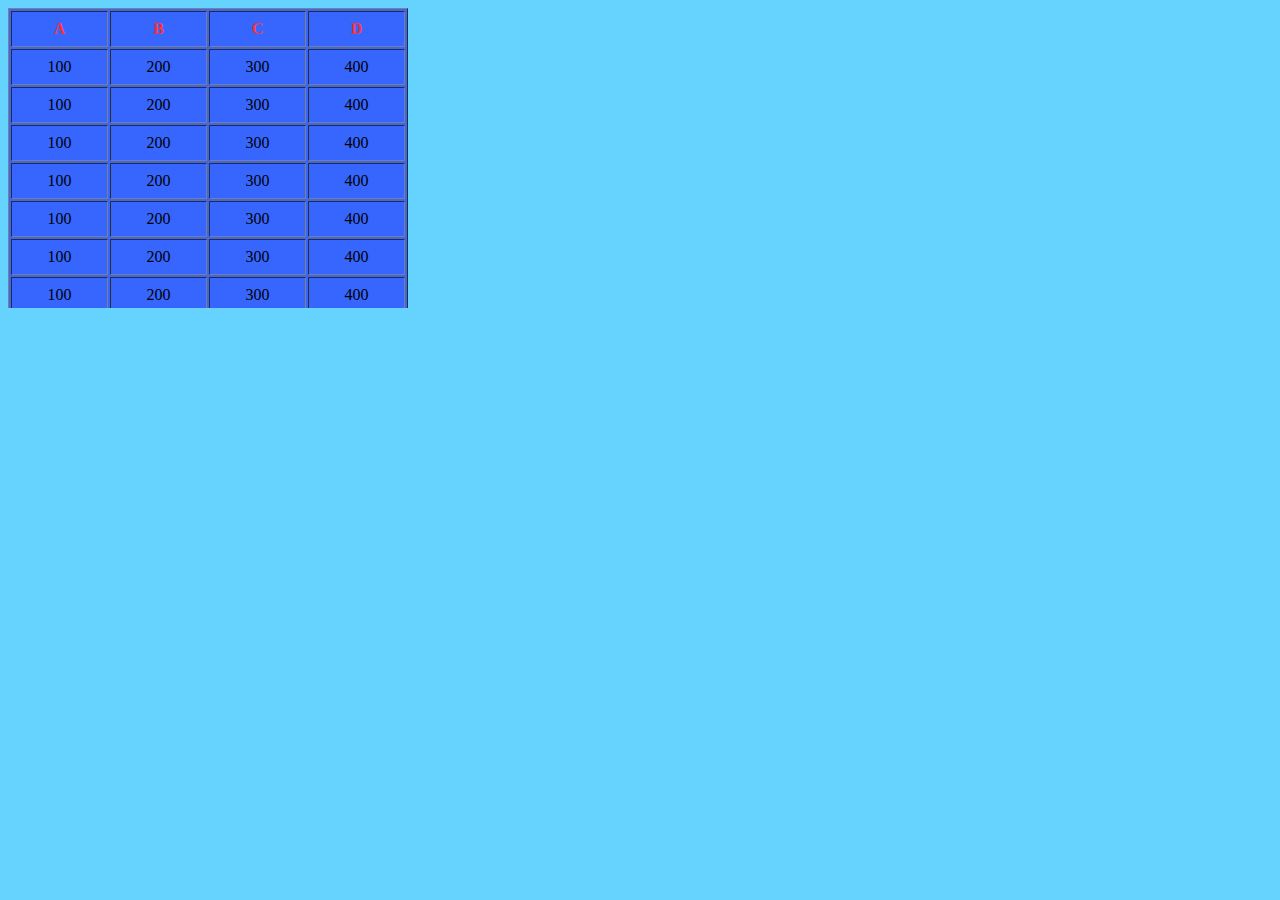
<file: index.html>
<html>
<head>
	<link rel="stylesheet" href="./css/main.css"></link>
	<script type="text/javascript" src="./js/jquery-1.7.2.min.js"></script>
	<script type="text/javascript" src="./js/jQueryScrollBottom.js"></script>
	<script type="text/javascript">
		$(function(){
			var sb = $('.scroll_area').ScrollBottom();
			sb.bind("bottom", function(){
				console.log('bottom');
				$('.scroll_loading').show();
				setTimeout(function(){
					var row = "<tr><td>100</td><td>200</td><td>300</td><td>400</td></tr>";
					var count = 100;
					while(count--){
						$('tbody').append($(row));
					}
					sb.unlock();
					$('.scroll_loading').hide();
				}, 2000);
			});
			sb.bind("final", function(){
				console.log('final');
			});
		});
	</script>
</head>
<body>
	<div class="scroll_area">
		<table border="1">
			<thead>
				<tr>
					<th>A</th>
					<th>B</th>
					<th>C</th>
					<th>D</th>
				</tr>
			</thead>
			<tbody>
				<tr>
					<td>100</td>
					<td>200</td>
					<td>300</td>
					<td>400</td>
				</tr>
				<tr>
					<td>100</td>
					<td>200</td>
					<td>300</td>
					<td>400</td>
				</tr>
				<tr>
					<td>100</td>
					<td>200</td>
					<td>300</td>
					<td>400</td>
				</tr>
				<tr>
					<td>100</td>
					<td>200</td>
					<td>300</td>
					<td>400</td>
				</tr>
				<tr>
					<td>100</td>
					<td>200</td>
					<td>300</td>
					<td>400</td>
				</tr>
				<tr>
					<td>100</td>
					<td>200</td>
					<td>300</td>
					<td>400</td>
				</tr>
				<tr>
					<td>100</td>
					<td>200</td>
					<td>300</td>
					<td>400</td>
				</tr>
				<tr>
					<td>100</td>
					<td>200</td>
					<td>300</td>
					<td>400</td>
				</tr>
				<tr>
					<td>100</td>
					<td>200</td>
					<td>300</td>
					<td>400</td>
				</tr>
				<tr>
					<td>100</td>
					<td>200</td>
					<td>300</td>
					<td>400</td>
				</tr>
				<tr>
					<td>100</td>
					<td>200</td>
					<td>300</td>
					<td>400</td>
				</tr>
				<tr>
					<td>100</td>
					<td>200</td>
					<td>300</td>
					<td>400</td>
				</tr>
				<tr>
					<td>100</td>
					<td>200</td>
					<td>300</td>
					<td>400</td>
				</tr>
				<tr>
					<td>100</td>
					<td>200</td>
					<td>300</td>
					<td>400</td>
				</tr>
				<tr>
					<td>100</td>
					<td>200</td>
					<td>300</td>
					<td>400</td>
				</tr>
				<tr>
					<td>100</td>
					<td>200</td>
					<td>300</td>
					<td>400</td>
				</tr>
				<tr>
					<td>100</td>
					<td>200</td>
					<td>300</td>
					<td>400</td>
				</tr>
				<tr>
					<td>100</td>
					<td>200</td>
					<td>300</td>
					<td>400</td>
				</tr>
				<tr>
					<td>100</td>
					<td>200</td>
					<td>300</td>
					<td>400</td>
				</tr>
				<tr>
					<td>100</td>
					<td>200</td>
					<td>300</td>
					<td>400</td>
				</tr>
				<tr>
					<td>100</td>
					<td>200</td>
					<td>300</td>
					<td>400</td>
				</tr>
				<tr>
					<td>100</td>
					<td>200</td>
					<td>300</td>
					<td>400</td>
				</tr>
				<tr>
					<td>100</td>
					<td>200</td>
					<td>300</td>
					<td>400</td>
				</tr>
				<tr>
					<td>100</td>
					<td>200</td>
					<td>300</td>
					<td>400</td>
				</tr>
				<tr>
					<td>100</td>
					<td>200</td>
					<td>300</td>
					<td>400</td>
				</tr>
				<tr>
					<td>100</td>
					<td>200</td>
					<td>300</td>
					<td>400</td>
				</tr>
				<tr>
					<td>100</td>
					<td>200</td>
					<td>300</td>
					<td>400</td>
				</tr>
				<tr>
					<td>100</td>
					<td>200</td>
					<td>300</td>
					<td>400</td>
				</tr>
				<tr>
					<td>100</td>
					<td>200</td>
					<td>300</td>
					<td>400</td>
				</tr>
				<tr>
					<td>100</td>
					<td>200</td>
					<td>300</td>
					<td>400</td>
				</tr>
				<tr>
					<td>100</td>
					<td>200</td>
					<td>300</td>
					<td>400</td>
				</tr>
				<tr>
					<td>100</td>
					<td>200</td>
					<td>300</td>
					<td>400</td>
				</tr>
				<tr>
					<td>100</td>
					<td>200</td>
					<td>300</td>
					<td>400</td>
				</tr>
				<tr>
					<td>100</td>
					<td>200</td>
					<td>300</td>
					<td>400</td>
				</tr>
				<tr>
					<td>100</td>
					<td>200</td>
					<td>300</td>
					<td>400</td>
				</tr>
				<tr>
					<td>100</td>
					<td>200</td>
					<td>300</td>
					<td>400</td>
				</tr>
				<tr>
					<td>100</td>
					<td>200</td>
					<td>300</td>
					<td>400</td>
				</tr>
				<tr>
					<td>100</td>
					<td>200</td>
					<td>300</td>
					<td>400</td>
				</tr>
				<tr>
					<td>100</td>
					<td>200</td>
					<td>300</td>
					<td>400</td>
				</tr>
				<tr>
					<td>100</td>
					<td>200</td>
					<td>300</td>
					<td>400</td>
				</tr>
				<tr>
					<td>100</td>
					<td>200</td>
					<td>300</td>
					<td>400</td>
				</tr>
				<tr>
					<td>100</td>
					<td>200</td>
					<td>300</td>
					<td>400</td>
				</tr>
				<tr>
					<td>100</td>
					<td>200</td>
					<td>300</td>
					<td>400</td>
				</tr>
				<tr>
					<td>100</td>
					<td>200</td>
					<td>300</td>
					<td>400</td>
				</tr>
				<tr>
					<td>100</td>
					<td>200</td>
					<td>300</td>
					<td>400</td>
				</tr>
				<tr>
					<td>100</td>
					<td>200</td>
					<td>300</td>
					<td>400</td>
				</tr>
				<tr>
					<td>100</td>
					<td>200</td>
					<td>300</td>
					<td>400</td>
				</tr>
				<tr>
					<td>100</td>
					<td>200</td>
					<td>300</td>
					<td>400</td>
				</tr>
				<tr>
					<td>100</td>
					<td>200</td>
					<td>300</td>
					<td>400</td>
				</tr>
				<tr>
					<td>100</td>
					<td>200</td>
					<td>300</td>
					<td>400</td>
				</tr>
				<tr>
					<td>100</td>
					<td>200</td>
					<td>300</td>
					<td>400</td>
				</tr>
				<tr>
					<td>100</td>
					<td>200</td>
					<td>300</td>
					<td>400</td>
				</tr>
				<tr>
					<td>100</td>
					<td>200</td>
					<td>300</td>
					<td>400</td>
				</tr>
				<tr>
					<td>100</td>
					<td>200</td>
					<td>300</td>
					<td>400</td>
				</tr>
				<tr>
					<td>100</td>
					<td>200</td>
					<td>300</td>
					<td>400</td>
				</tr>
				<tr>
					<td>100</td>
					<td>200</td>
					<td>300</td>
					<td>400</td>
				</tr>
				<tr>
					<td>100</td>
					<td>200</td>
					<td>300</td>
					<td>400</td>
				</tr>
				<tr>
					<td>100</td>
					<td>200</td>
					<td>300</td>
					<td>400</td>
				</tr>
				<tr>
					<td>100</td>
					<td>200</td>
					<td>300</td>
					<td>400</td>
				</tr>
				<tr>
					<td>100</td>
					<td>200</td>
					<td>300</td>
					<td>400</td>
				</tr>
			</tbody>
			<tfoot class="scroll_loading">
				<tr>
					<td colspan="4">
						loading...
					</td>
				</tr>
			</tfoot>
		</table>
	</div>
</body>
</html>
</file>
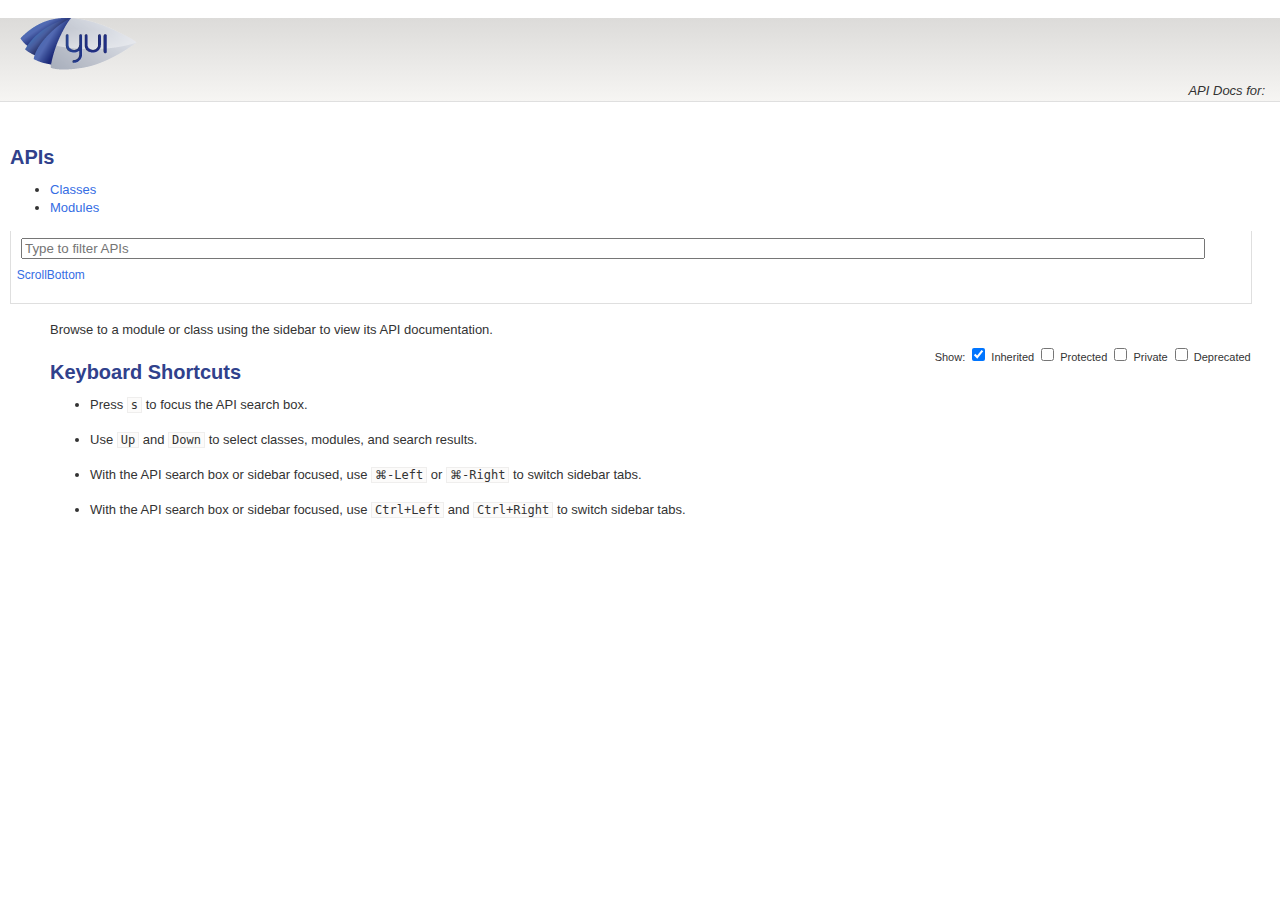
<file: js/out/index.html>
<!DOCTYPE html>
<html lang="en">
<head>
    <meta charset="utf-8">
    <title></title>
    <link rel="stylesheet" href="http://yui.yahooapis.com/3.9.1/build/cssgrids/cssgrids-min.css">
    <link rel="stylesheet" href="./assets/vendor/prettify/prettify-min.css">
    <link rel="stylesheet" href="./assets/css/main.css" id="site_styles">
    <link rel="shortcut icon" type="image/png" href="./assets/favicon.png">
    <script src="http://yui.yahooapis.com/combo?3.9.1/build/yui/yui-min.js"></script>
</head>
<body class="yui3-skin-sam">

<div id="doc">
    <div id="hd" class="yui3-g header">
        <div class="yui3-u-3-4">
            
                <h1><img src="./assets/css/logo.png" title=""></h1>
            
        </div>
        <div class="yui3-u-1-4 version">
            <em>API Docs for: </em>
        </div>
    </div>
    <div id="bd" class="yui3-g">

        <div class="yui3-u-1-4">
            <div id="docs-sidebar" class="sidebar apidocs">
                <div id="api-list">
    <h2 class="off-left">APIs</h2>
    <div id="api-tabview" class="tabview">
        <ul class="tabs">
            <li><a href="#api-classes">Classes</a></li>
            <li><a href="#api-modules">Modules</a></li>
        </ul>

        <div id="api-tabview-filter">
            <input type="search" id="api-filter" placeholder="Type to filter APIs">
        </div>

        <div id="api-tabview-panel">
            <ul id="api-classes" class="apis classes">
            
                <li><a href="./classes/ScrollBottom.html">ScrollBottom</a></li>
            
            </ul>

            <ul id="api-modules" class="apis modules">
            
            </ul>
        </div>
    </div>
</div>

            </div>
        </div>
        <div class="yui3-u-3-4">
                <div id="api-options">
        Show:
        <label for="api-show-inherited">
            <input type="checkbox" id="api-show-inherited" checked>
            Inherited
        </label>

        <label for="api-show-protected">
            <input type="checkbox" id="api-show-protected">
            Protected
        </label>

        <label for="api-show-private">
            <input type="checkbox" id="api-show-private">
            Private
        </label>
        <label for="api-show-deprecated">
            <input type="checkbox" id="api-show-deprecated">
            Deprecated
        </label>

    </div>


            <div class="apidocs">
                <div id="docs-main">
                    <div class="content">
                            <div class="apidocs">
        <div id="docs-main" class="content">
            <p>
            Browse to a module or class using the sidebar to view its API documentation.
            </p>

            <h2>Keyboard Shortcuts</h2>

            <ul>
                <li><p>Press <kbd>s</kbd> to focus the API search box.</p></li>

                <li><p>Use <kbd>Up</kbd> and <kbd>Down</kbd> to select classes, modules, and search results.</p></li>

                <li class="mac-only"><p>With the API search box or sidebar focused, use <kbd><span class="cmd">&#x2318;</span>-Left</kbd> or <kbd><span class="cmd">&#x2318;</span>-Right</kbd> to switch sidebar tabs.</p></li>

                <li class="pc-only"><p>With the API search box or sidebar focused, use <kbd>Ctrl+Left</kbd> and <kbd>Ctrl+Right</kbd> to switch sidebar tabs.</p></li>
            </ul>
        </div>
    </div>



                    </div>
                </div>
            </div>
        </div>
    </div>
</div>
<script src="./assets/vendor/prettify/prettify-min.js"></script>
<script>prettyPrint();</script>
<script src="./assets/js/yui-prettify.js"></script>
<script src="./assets/../api.js"></script>
<script src="./assets/js/api-filter.js"></script>
<script src="./assets/js/api-list.js"></script>
<script src="./assets/js/api-search.js"></script>
<script src="./assets/js/apidocs.js"></script>
</body>
</html>
</file>
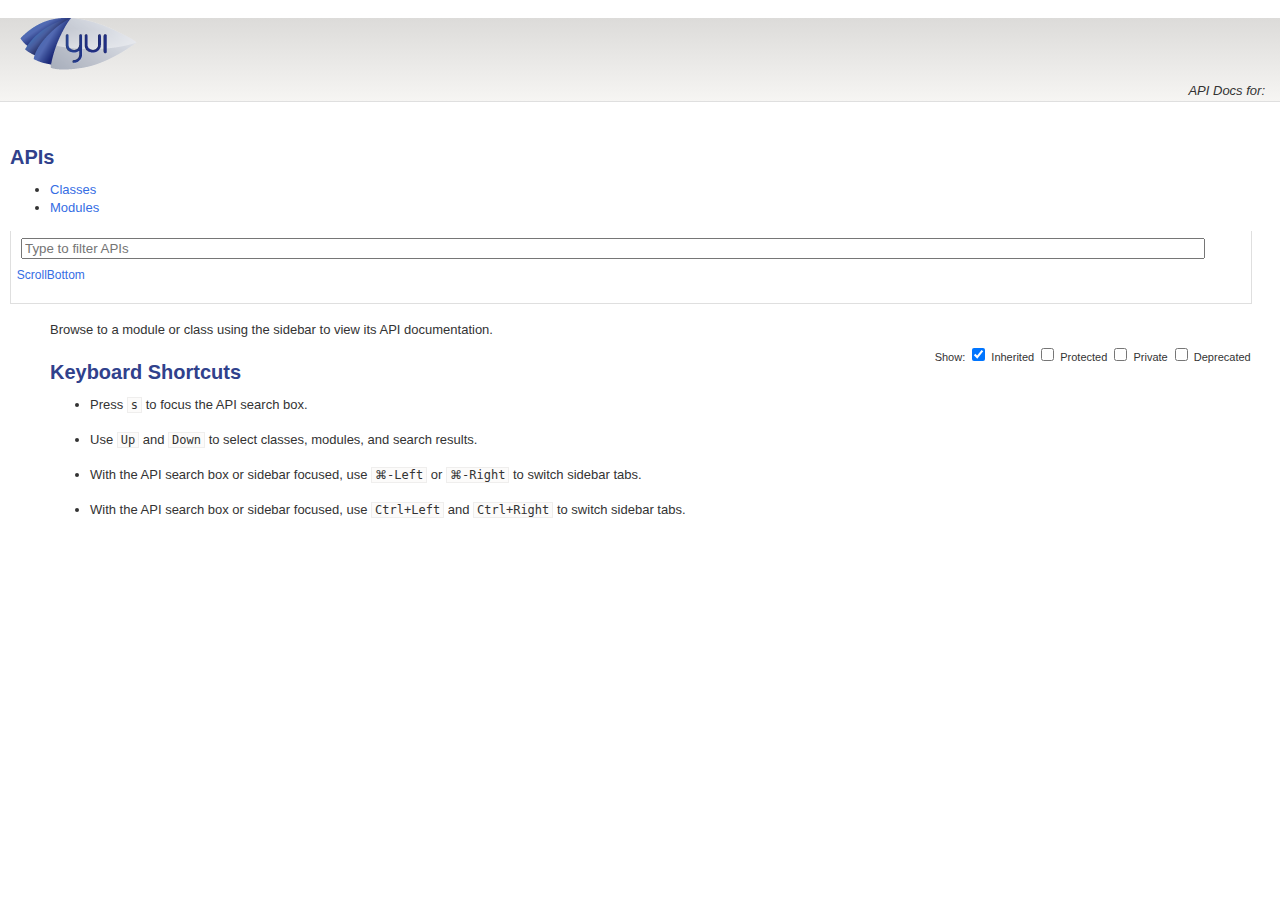
<file: js/out/assets/index.html>
<!doctype html>
<html>
    <head>
        <title>Redirector</title>
        <meta http-equiv="refresh" content="0;url=../">
    </head>
    <body>
        <a href="../">Click here to redirect</a>
    </body>
</html>
</file>
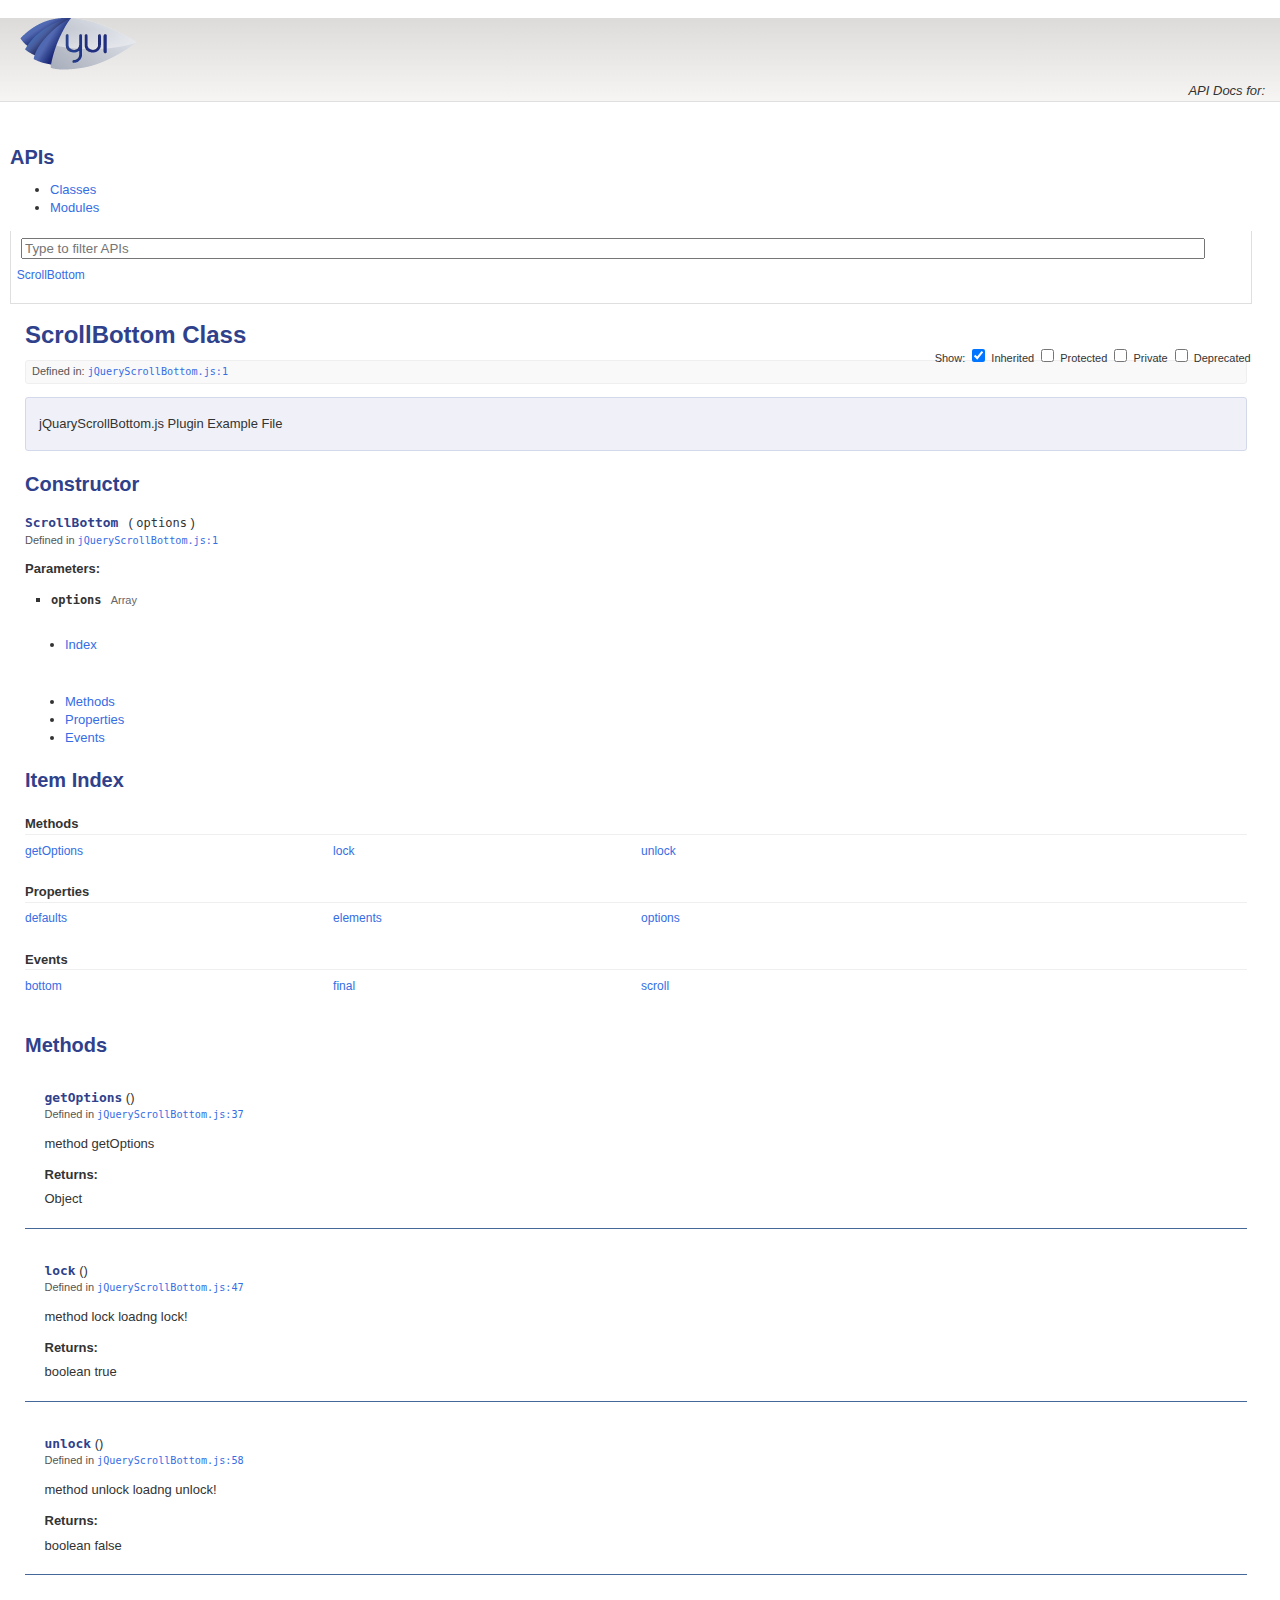
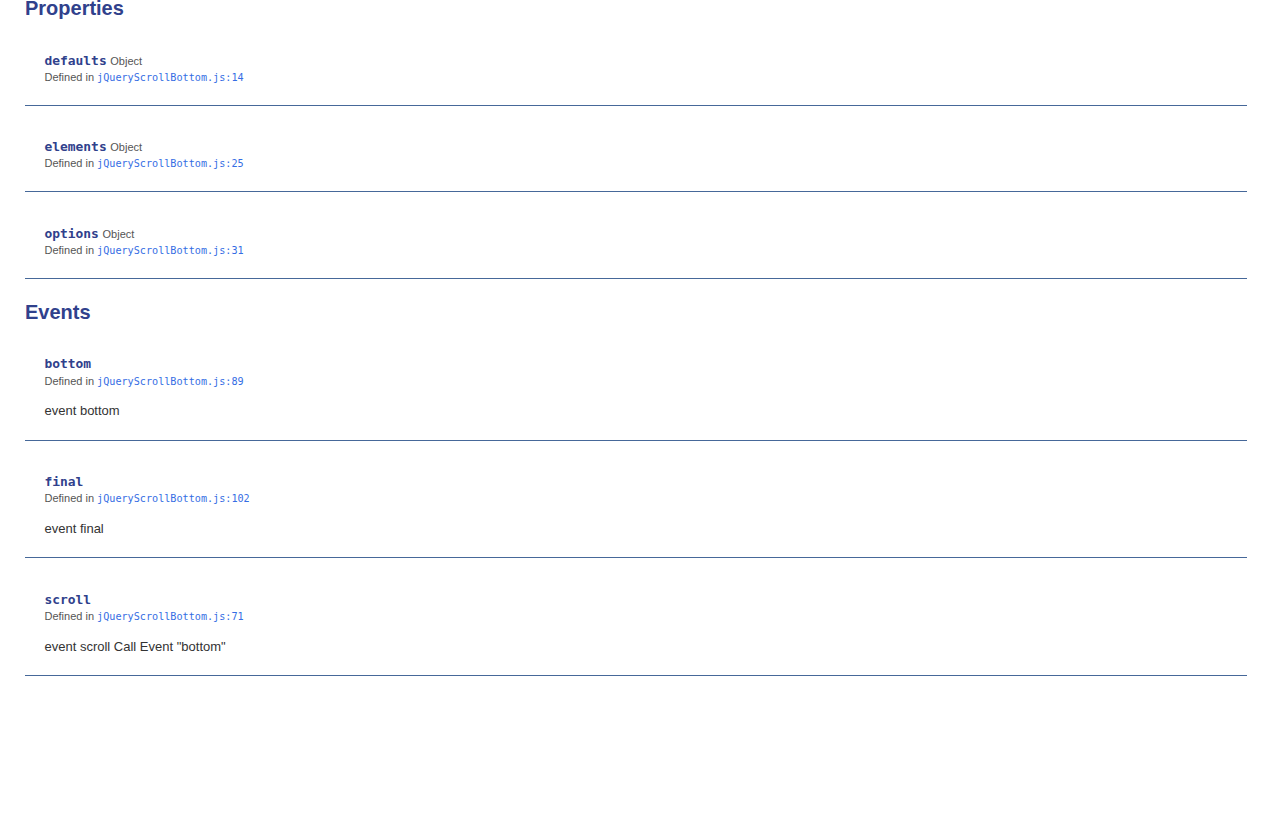
<file: js/out/classes/ScrollBottom.html>
<!DOCTYPE html>
<html lang="en">
<head>
    <meta charset="utf-8">
    <title>ScrollBottom</title>
    <link rel="stylesheet" href="http://yui.yahooapis.com/3.9.1/build/cssgrids/cssgrids-min.css">
    <link rel="stylesheet" href="../assets/vendor/prettify/prettify-min.css">
    <link rel="stylesheet" href="../assets/css/main.css" id="site_styles">
    <link rel="shortcut icon" type="image/png" href="../assets/favicon.png">
    <script src="http://yui.yahooapis.com/combo?3.9.1/build/yui/yui-min.js"></script>
</head>
<body class="yui3-skin-sam">

<div id="doc">
    <div id="hd" class="yui3-g header">
        <div class="yui3-u-3-4">
            
                <h1><img src="../assets/css/logo.png" title=""></h1>
            
        </div>
        <div class="yui3-u-1-4 version">
            <em>API Docs for: </em>
        </div>
    </div>
    <div id="bd" class="yui3-g">

        <div class="yui3-u-1-4">
            <div id="docs-sidebar" class="sidebar apidocs">
                <div id="api-list">
    <h2 class="off-left">APIs</h2>
    <div id="api-tabview" class="tabview">
        <ul class="tabs">
            <li><a href="#api-classes">Classes</a></li>
            <li><a href="#api-modules">Modules</a></li>
        </ul>

        <div id="api-tabview-filter">
            <input type="search" id="api-filter" placeholder="Type to filter APIs">
        </div>

        <div id="api-tabview-panel">
            <ul id="api-classes" class="apis classes">
            
                <li><a href="../classes/ScrollBottom.html">ScrollBottom</a></li>
            
            </ul>

            <ul id="api-modules" class="apis modules">
            
            </ul>
        </div>
    </div>
</div>

            </div>
        </div>
        <div class="yui3-u-3-4">
                <div id="api-options">
        Show:
        <label for="api-show-inherited">
            <input type="checkbox" id="api-show-inherited" checked>
            Inherited
        </label>

        <label for="api-show-protected">
            <input type="checkbox" id="api-show-protected">
            Protected
        </label>

        <label for="api-show-private">
            <input type="checkbox" id="api-show-private">
            Private
        </label>
        <label for="api-show-deprecated">
            <input type="checkbox" id="api-show-deprecated">
            Deprecated
        </label>

    </div>


            <div class="apidocs">
                <div id="docs-main">
                    <div class="content">
                        <h1>ScrollBottom Class</h1>
<div class="box meta">
    

    

    
        <div class="foundat">
            Defined in: <a href="../files/jQueryScrollBottom.js.html#l1"><code>jQueryScrollBottom.js:1</code></a>
        </div>
    

    

    
</div>



<div class="box intro">
    <p>jQuaryScrollBottom.js
Plugin Example File</p>
</div>


    <div class="constructor">
        <h2>Constructor</h2>
        <div id="method_ScrollBottom" class="method item">
    <h3 class="name"><code>ScrollBottom</code></h3>

    
        <div class="args">
            <span class="paren">(</span><ul class="args-list inline commas">
            
                <li class="arg">
                    
                        <code>options</code>
                    
                </li>
            
            </ul><span class="paren">)</span>
        </div>
    

    

    

    

    

    

    

    

    <div class="meta">
        
            
                
                <p>
                
                Defined in
                
            
        
        
        <a href="../files/jQueryScrollBottom.js.html#l1"><code>jQueryScrollBottom.js:1</code></a>
        
        </p>


        

        
    </div>

    <div class="description">
        
    </div>

    
        <div class="params">
            <h4>Parameters:</h4>

            <ul class="params-list">
            
                <li class="param">
                    
                        <code class="param-name">options</code>
                        <span class="type">Array</span>
                    

                    

                    <div class="param-description">
                         
                    </div>

                    
                </li>
            
            </ul>
        </div>
    

    

    
</div>

    </div>


<div id="classdocs" class="tabview">
    <ul class="api-class-tabs">
        <li class="api-class-tab index"><a href="#index">Index</a></li>

        
            <li class="api-class-tab methods"><a href="#methods">Methods</a></li>
        
        
            <li class="api-class-tab properties"><a href="#properties">Properties</a></li>
        
        
        
            <li class="api-class-tab events"><a href="#events">Events</a></li>
        
    </ul>

    <div>
        <div id="index" class="api-class-tabpanel index">
            <h2 class="off-left">Item Index</h2>

            
                <div class="index-section methods">
                    <h3>Methods</h3>

                    <ul class="index-list methods">
                        
                            <li class="index-item method">
                                <a href="#method_getOptions">getOptions</a>

                                
                                
                            </li>
                        
                            <li class="index-item method">
                                <a href="#method_lock">lock</a>

                                
                                
                            </li>
                        
                            <li class="index-item method">
                                <a href="#method_unlock">unlock</a>

                                
                                
                            </li>
                        
                    </ul>
                </div>
            

            
                <div class="index-section properties">
                    <h3>Properties</h3>

                    <ul class="index-list properties">
                        
                            <li class="index-item property">
                                <a href="#property_defaults">defaults</a>

                                
                                
                            </li>
                        
                            <li class="index-item property">
                                <a href="#property_elements">elements</a>

                                
                                
                            </li>
                        
                            <li class="index-item property">
                                <a href="#property_options">options</a>

                                
                                
                            </li>
                        
                    </ul>
                </div>
            

            

            
                <div class="index-section events">
                    <h3>Events</h3>

                    <ul class="index-list events">
                        
                            <li class="index-item event">
                                <a href="#event_bottom">bottom</a>

                                
                                
                            </li>
                        
                            <li class="index-item event">
                                <a href="#event_final">final</a>

                                
                                
                            </li>
                        
                            <li class="index-item event">
                                <a href="#event_scroll">scroll</a>

                                
                                
                            </li>
                        
                    </ul>
                </div>
            
        </div>

        
            <div id="methods" class="api-class-tabpanel">
                <h2 class="off-left">Methods</h2>

                
                    <div id="method_getOptions" class="method item">
    <h3 class="name"><code>getOptions</code></h3>

    
        <span class="paren">()</span>
    

    
        <span class="returns-inline">
            <span class="type"></span>
        </span>
    

    

    

    

    

    

    

    <div class="meta">
        
            
                
                <p>
                
                Defined in
                
            
        
        
        <a href="../files/jQueryScrollBottom.js.html#l37"><code>jQueryScrollBottom.js:37</code></a>
        
        </p>


        

        
    </div>

    <div class="description">
        <p>method getOptions</p>
    </div>

    

    
        <div class="returns">
            <h4>Returns:</h4>

            <div class="returns-description">
                
                    
                    Object
                
            </div>
        </div>
    

    
</div>

                
                    <div id="method_lock" class="method item">
    <h3 class="name"><code>lock</code></h3>

    
        <span class="paren">()</span>
    

    
        <span class="returns-inline">
            <span class="type"></span>
        </span>
    

    

    

    

    

    

    

    <div class="meta">
        
            
                
                <p>
                
                Defined in
                
            
        
        
        <a href="../files/jQueryScrollBottom.js.html#l47"><code>jQueryScrollBottom.js:47</code></a>
        
        </p>


        

        
    </div>

    <div class="description">
        <p>method lock
loadng lock!</p>
    </div>

    

    
        <div class="returns">
            <h4>Returns:</h4>

            <div class="returns-description">
                
                    
                    boolean true
                
            </div>
        </div>
    

    
</div>

                
                    <div id="method_unlock" class="method item">
    <h3 class="name"><code>unlock</code></h3>

    
        <span class="paren">()</span>
    

    
        <span class="returns-inline">
            <span class="type"></span>
        </span>
    

    

    

    

    

    

    

    <div class="meta">
        
            
                
                <p>
                
                Defined in
                
            
        
        
        <a href="../files/jQueryScrollBottom.js.html#l58"><code>jQueryScrollBottom.js:58</code></a>
        
        </p>


        

        
    </div>

    <div class="description">
        <p>method unlock
loadng unlock!</p>
    </div>

    

    
        <div class="returns">
            <h4>Returns:</h4>

            <div class="returns-description">
                
                    
                    boolean false
                
            </div>
        </div>
    

    
</div>

                
            </div>
        

        
            <div id="properties" class="api-class-tabpanel">
                <h2 class="off-left">Properties</h2>

                
                    <div id="property_defaults" class="property item">
    <h3 class="name"><code>defaults</code></h3>
    <span class="type">Object</span>

    

    

    

    

    <div class="meta">
        
            
                
                <p>
                
                Defined in
                
            
        
        
        <a href="../files/jQueryScrollBottom.js.html#l14"><code>jQueryScrollBottom.js:14</code></a>
        
        </p>

        

        
    </div>

    <div class="description">
        
    </div>

    

    

    
</div>

                
                    <div id="property_elements" class="property item">
    <h3 class="name"><code>elements</code></h3>
    <span class="type">Object</span>

    

    

    

    

    <div class="meta">
        
            
                
                <p>
                
                Defined in
                
            
        
        
        <a href="../files/jQueryScrollBottom.js.html#l25"><code>jQueryScrollBottom.js:25</code></a>
        
        </p>

        

        
    </div>

    <div class="description">
        
    </div>

    

    

    
</div>

                
                    <div id="property_options" class="property item">
    <h3 class="name"><code>options</code></h3>
    <span class="type">Object</span>

    

    

    

    

    <div class="meta">
        
            
                
                <p>
                
                Defined in
                
            
        
        
        <a href="../files/jQueryScrollBottom.js.html#l31"><code>jQueryScrollBottom.js:31</code></a>
        
        </p>

        

        
    </div>

    <div class="description">
        
    </div>

    

    

    
</div>

                
            </div>
        

        

        
            <div id="events" class="api-class-tabpanel">
                <h2 class="off-left">Events</h2>

                
                    <div id="event_bottom" class="events item">
    <h3 class="name"><code>bottom</code></h3>
    <span class="type"></span>

    

    

    

    

    <div class="meta">
        
            
                
                <p>
                
                Defined in
                
            
        
        
        <a href="../files/jQueryScrollBottom.js.html#l89"><code>jQueryScrollBottom.js:89</code></a>
        
        </p>

        

        
    </div>

    <div class="description">
        <p>event bottom</p>
    </div>

    


    
</div>

                
                    <div id="event_final" class="events item">
    <h3 class="name"><code>final</code></h3>
    <span class="type"></span>

    

    

    

    

    <div class="meta">
        
            
                
                <p>
                
                Defined in
                
            
        
        
        <a href="../files/jQueryScrollBottom.js.html#l102"><code>jQueryScrollBottom.js:102</code></a>
        
        </p>

        

        
    </div>

    <div class="description">
        <p>event final</p>
    </div>

    


    
</div>

                
                    <div id="event_scroll" class="events item">
    <h3 class="name"><code>scroll</code></h3>
    <span class="type"></span>

    

    

    

    

    <div class="meta">
        
            
                
                <p>
                
                Defined in
                
            
        
        
        <a href="../files/jQueryScrollBottom.js.html#l71"><code>jQueryScrollBottom.js:71</code></a>
        
        </p>

        

        
    </div>

    <div class="description">
        <p>event scroll
Call Event "bottom"</p>
    </div>

    


    
</div>

                
            </div>
        
    </div>
</div>

                    </div>
                </div>
            </div>
        </div>
    </div>
</div>
<script src="../assets/vendor/prettify/prettify-min.js"></script>
<script>prettyPrint();</script>
<script src="../assets/js/yui-prettify.js"></script>
<script src="../assets/../api.js"></script>
<script src="../assets/js/api-filter.js"></script>
<script src="../assets/js/api-list.js"></script>
<script src="../assets/js/api-search.js"></script>
<script src="../assets/js/apidocs.js"></script>
</body>
</html>
</file>
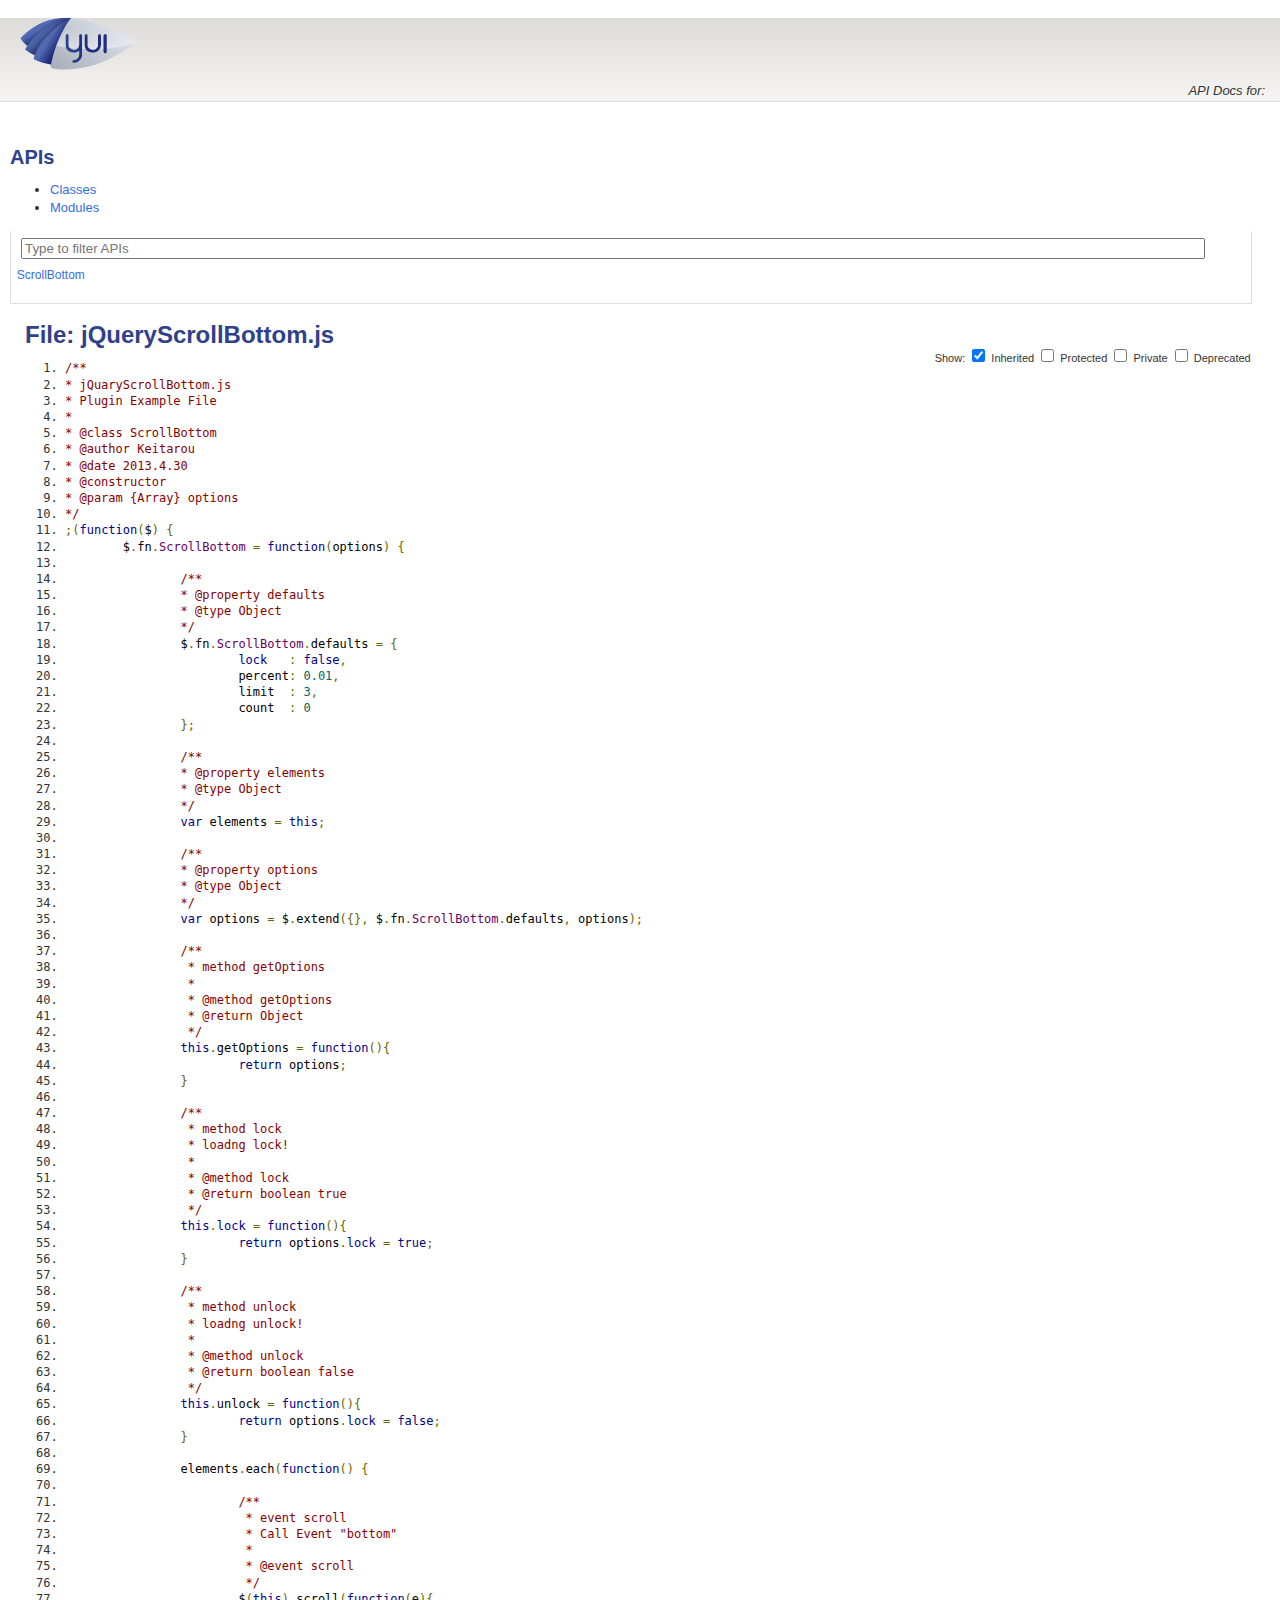
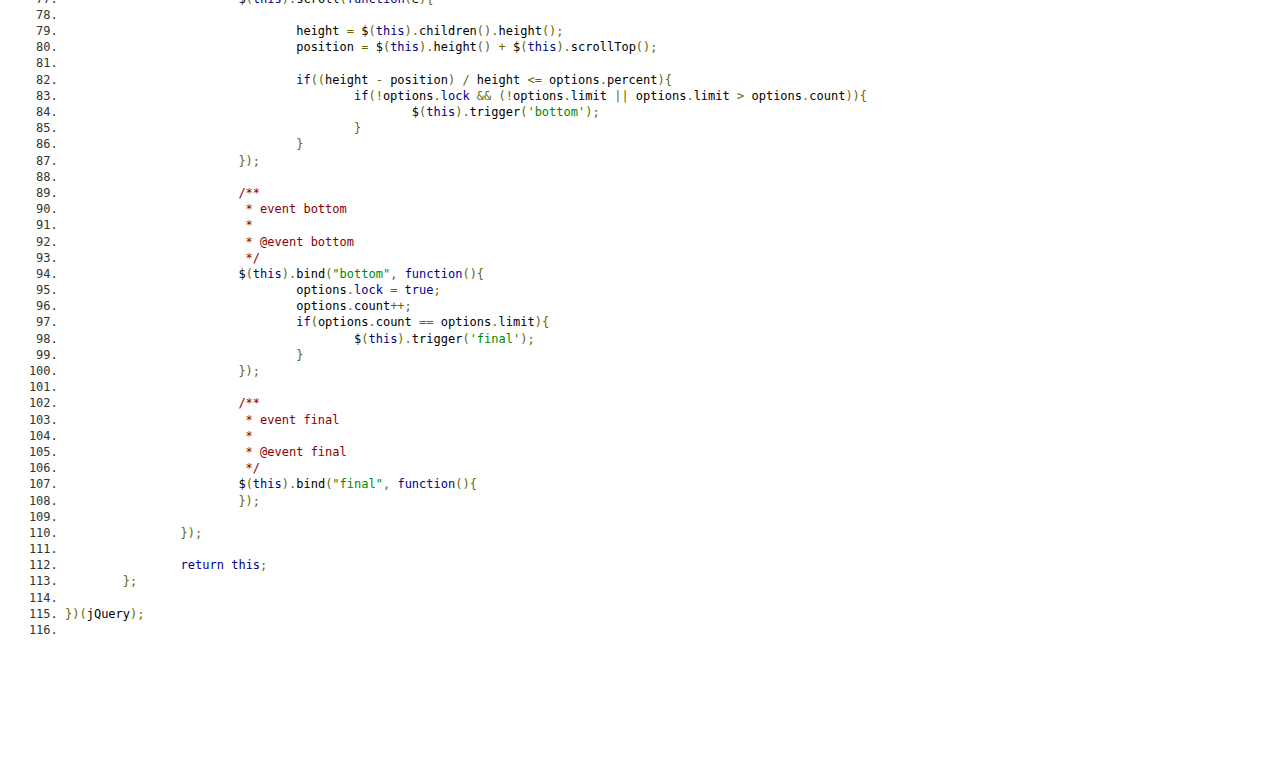
<file: js/out/files/jQueryScrollBottom.js.html>
<!DOCTYPE html>
<html lang="en">
<head>
    <meta charset="utf-8">
    <title>jQueryScrollBottom.js</title>
    <link rel="stylesheet" href="http://yui.yahooapis.com/3.9.1/build/cssgrids/cssgrids-min.css">
    <link rel="stylesheet" href="../assets/vendor/prettify/prettify-min.css">
    <link rel="stylesheet" href="../assets/css/main.css" id="site_styles">
    <link rel="shortcut icon" type="image/png" href="../assets/favicon.png">
    <script src="http://yui.yahooapis.com/combo?3.9.1/build/yui/yui-min.js"></script>
</head>
<body class="yui3-skin-sam">

<div id="doc">
    <div id="hd" class="yui3-g header">
        <div class="yui3-u-3-4">
            
                <h1><img src="../assets/css/logo.png" title=""></h1>
            
        </div>
        <div class="yui3-u-1-4 version">
            <em>API Docs for: </em>
        </div>
    </div>
    <div id="bd" class="yui3-g">

        <div class="yui3-u-1-4">
            <div id="docs-sidebar" class="sidebar apidocs">
                <div id="api-list">
    <h2 class="off-left">APIs</h2>
    <div id="api-tabview" class="tabview">
        <ul class="tabs">
            <li><a href="#api-classes">Classes</a></li>
            <li><a href="#api-modules">Modules</a></li>
        </ul>

        <div id="api-tabview-filter">
            <input type="search" id="api-filter" placeholder="Type to filter APIs">
        </div>

        <div id="api-tabview-panel">
            <ul id="api-classes" class="apis classes">
            
                <li><a href="../classes/ScrollBottom.html">ScrollBottom</a></li>
            
            </ul>

            <ul id="api-modules" class="apis modules">
            
            </ul>
        </div>
    </div>
</div>

            </div>
        </div>
        <div class="yui3-u-3-4">
                <div id="api-options">
        Show:
        <label for="api-show-inherited">
            <input type="checkbox" id="api-show-inherited" checked>
            Inherited
        </label>

        <label for="api-show-protected">
            <input type="checkbox" id="api-show-protected">
            Protected
        </label>

        <label for="api-show-private">
            <input type="checkbox" id="api-show-private">
            Private
        </label>
        <label for="api-show-deprecated">
            <input type="checkbox" id="api-show-deprecated">
            Deprecated
        </label>

    </div>


            <div class="apidocs">
                <div id="docs-main">
                    <div class="content">
                        <h1 class="file-heading">File: jQueryScrollBottom.js</h1>

<div class="file">
    <pre class="code prettyprint linenums">
/**
* jQuaryScrollBottom.js
* Plugin Example File
*
* @class ScrollBottom
* @author Keitarou
* @date 2013.4.30
* @constructor
* @param {Array} options
*/
;(function($) {
	$.fn.ScrollBottom = function(options) {
		
		/**
		* @property defaults 
		* @type Object
		*/
		$.fn.ScrollBottom.defaults = {
			lock   : false,
			percent: 0.01,
			limit  : 3,
			count  : 0
		};

		/**
		* @property elements 
		* @type Object
		*/
		var elements = this;

		/**
		* @property options 
		* @type Object
		*/
		var options = $.extend({}, $.fn.ScrollBottom.defaults, options);

		/**
		 * method getOptions
		 *
		 * @method getOptions
		 * @return Object
		 */
		this.getOptions = function(){
			return options;
		}

		/**
		 * method lock
		 * loadng lock!
		 *
		 * @method lock
		 * @return boolean true
		 */
		this.lock = function(){
			return options.lock = true;
		}

		/**
		 * method unlock
		 * loadng unlock!
		 *
		 * @method unlock
		 * @return boolean false
		 */
		this.unlock = function(){
			return options.lock = false;
		}

		elements.each(function() {

			/**
			 * event scroll
			 * Call Event &quot;bottom&quot;
			 *
			 * @event scroll
			 */
			$(this).scroll(function(e){
				
				height = $(this).children().height();
				position = $(this).height() + $(this).scrollTop();
				
				if((height - position) / height &lt;= options.percent){
					if(!options.lock &amp;&amp; (!options.limit || options.limit &gt; options.count)){
						$(this).trigger(&#x27;bottom&#x27;);
					}
				}
			});

			/**
			 * event bottom
			 *
			 * @event bottom
			 */
			$(this).bind(&quot;bottom&quot;, function(){
				options.lock = true;
				options.count++;
				if(options.count == options.limit){
					$(this).trigger(&#x27;final&#x27;);
				}
			});

			/**
			 * event final
			 *
			 * @event final
			 */
			$(this).bind(&quot;final&quot;, function(){
			});

		});

		return this;
	};

})(jQuery);
    </pre>
</div>

                    </div>
                </div>
            </div>
        </div>
    </div>
</div>
<script src="../assets/vendor/prettify/prettify-min.js"></script>
<script>prettyPrint();</script>
<script src="../assets/js/yui-prettify.js"></script>
<script src="../assets/../api.js"></script>
<script src="../assets/js/api-filter.js"></script>
<script src="../assets/js/api-list.js"></script>
<script src="../assets/js/api-search.js"></script>
<script src="../assets/js/apidocs.js"></script>
</body>
</html>
</file>
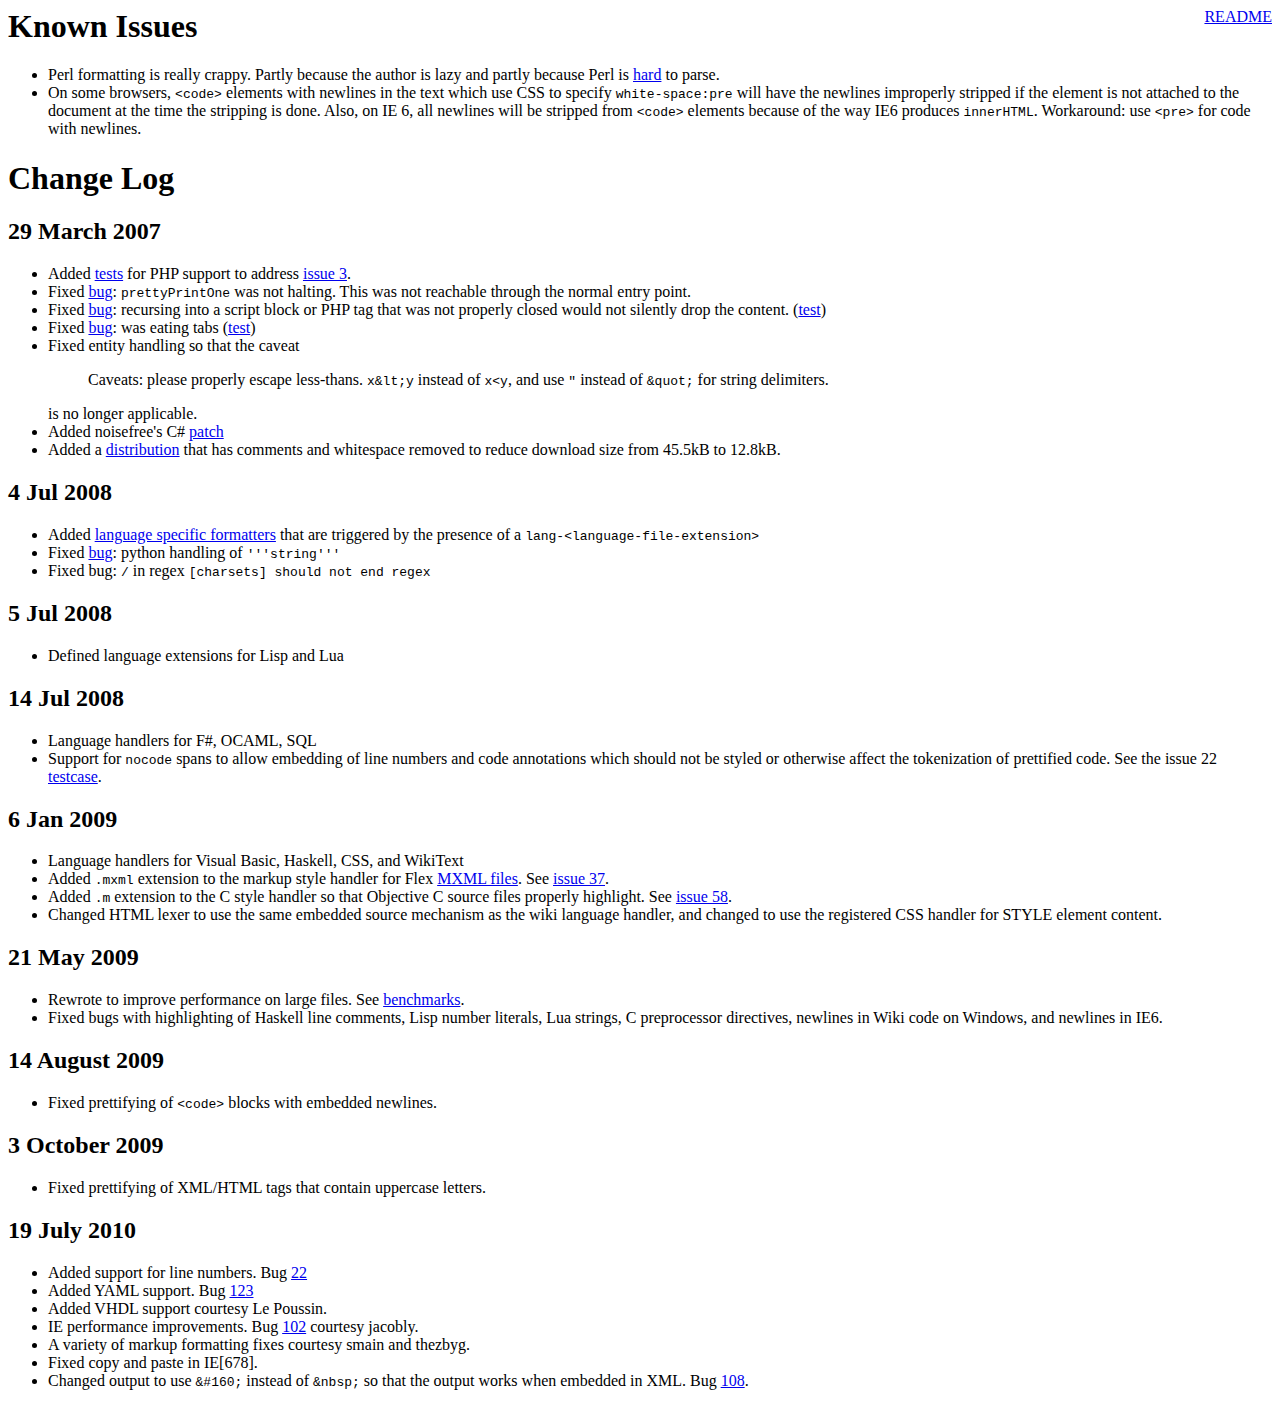
<file: js/out/assets/vendor/prettify/CHANGES.html>
<html>
  <head>
    <meta http-equiv="Content-Type" content="text/html; charset=UTF-8">
    <title>Change Log</title>
  </head>
  <body bgcolor="white">
    <a style="float:right" href="README.html">README</a>

    <h1>Known Issues</h1>
    <ul>
      <li>Perl formatting is really crappy.  Partly because the author is lazy and
      partly because Perl is
      <a href="http://www.perlmonks.org/?node_id=663393">hard</a> to parse.
      <li>On some browsers, <code>&lt;code&gt;</code> elements with newlines in the text
      which use CSS to specify <code>white-space:pre</code> will have the newlines
      improperly stripped if the element is not attached to the document at the time
      the stripping is done.  Also, on IE 6, all newlines will be stripped from
      <code>&lt;code&gt;</code> elements because of the way IE6 produces
      <code>innerHTML</code>.  Workaround: use <code>&lt;pre&gt;</code> for code with
      newlines.
    </ul>

    <h1>Change Log</h1>
    <h2>29 March 2007</h2>
    <ul>
      <li>Added <a href="tests/prettify_test.html#PHP">tests</a> for PHP support
        to address 
      <a href="http://code.google.com/p/google-code-prettify/issues/detail?id=3"
       >issue 3</a>.
      <li>Fixed
      <a href="http://code.google.com/p/google-code-prettify/issues/detail?id=6"
       >bug</a>: <code>prettyPrintOne</code> was not halting.  This was not
        reachable through the normal entry point.
      <li>Fixed
      <a href="http://code.google.com/p/google-code-prettify/issues/detail?id=4"
       >bug</a>: recursing into a script block or PHP tag that was not properly
        closed would not silently drop the content.
        (<a href="tests/prettify_test.html#issue4">test</a>)
      <li>Fixed
      <a href="http://code.google.com/p/google-code-prettify/issues/detail?id=8"
       >bug</a>: was eating tabs
        (<a href="tests/prettify_test.html#issue8">test</a>)
      <li>Fixed entity handling so that the caveat
        <blockquote>
          <p>Caveats: please properly escape less-thans.  <tt>x&amp;lt;y</tt>
          instead of <tt>x&lt;y</tt>, and use <tt>&quot;</tt> instead of 
          <tt>&amp;quot;</tt> for string delimiters.</p>
        </blockquote>
        is no longer applicable.
      <li>Added noisefree's C#
      <a href="http://code.google.com/p/google-code-prettify/issues/detail?id=4"
       >patch</a>
      <li>Added a <a href="http://google-code-prettify.googlecode.com/files/prettify-small.zip">distribution</a> that has comments and
        whitespace removed to reduce download size from 45.5kB to 12.8kB.
    </ul>
    <h2>4 Jul 2008</h2>
    <ul>
      <li>Added <a href="http://code.google.com/p/google-code-prettify/issues/detail?id=17">language specific formatters</a> that are triggered by the presence
      of a <code>lang-&lt;language-file-extension&gt;</code></li>
      <li>Fixed <a href="http://code.google.com/p/google-code-prettify/issues/detail?id=29">bug</a>: python handling of <code>'''string'''</code>
      <li>Fixed bug: <code>/</code> in regex <code>[charsets] should not end regex</code>
    </ul>
    <h2>5 Jul 2008</h2>
    <ul>
      <li>Defined language extensions for Lisp and Lua</code>
    </ul>
    <h2>14 Jul 2008</h2>
    <ul>
      <li>Language handlers for F#, OCAML, SQL</code>
      <li>Support for <code>nocode</code> spans to allow embedding of line
      numbers and code annotations which should not be styled or otherwise
      affect the tokenization of prettified code.
      See the issue 22
      <a href="tests/prettify_test.html#issue22">testcase</a>.</code>
    </ul>
    <h2>6 Jan 2009</h2>
    <ul>
      <li>Language handlers for Visual Basic, Haskell, CSS, and WikiText</li>
      <li>Added <tt>.mxml</tt> extension to the markup style handler for
        Flex <a href="http://en.wikipedia.org/wiki/MXML">MXML files</a>.  See
        <a
        href="http://code.google.com/p/google-code-prettify/issues/detail?id=37"
        >issue 37</a>.
      <li>Added <tt>.m</tt> extension to the C style handler so that Objective
        C source files properly highlight.  See
        <a
        href="http://code.google.com/p/google-code-prettify/issues/detail?id=58"
       >issue 58</a>.
      <li>Changed HTML lexer to use the same embedded source mechanism as the
        wiki language handler, and changed to use the registered
        CSS handler for STYLE element content.
    </ul>
    <h2>21 May 2009</h2>
    <ul>
      <li>Rewrote to improve performance on large files.
        See <a href="http://mikesamuel.blogspot.com/2009/05/efficient-parsing-in-javascript.html">benchmarks</a>.</li>
      <li>Fixed bugs with highlighting of Haskell line comments, Lisp
        number literals, Lua strings, C preprocessor directives,
        newlines in Wiki code on Windows, and newlines in IE6.</li>
    </ul>
    <h2>14 August 2009</h2>
    <ul>
      <li>Fixed prettifying of <code>&lt;code&gt;</code> blocks with embedded newlines.
    </ul>
    <h2>3 October 2009</h2>
    <ul>
      <li>Fixed prettifying of XML/HTML tags that contain uppercase letters.
    </ul>
    <h2>19 July 2010</h2>
    <ul>
      <li>Added support for line numbers.  Bug
        <a href="http://code.google.com/p/google-code-prettify/issues/detail?id=22"
         >22</a></li>
      <li>Added YAML support.  Bug
        <a href="http://code.google.com/p/google-code-prettify/issues/detail?id=123"
         >123</a></li>
      <li>Added VHDL support courtesy Le Poussin.</li>
      <li>IE performance improvements.  Bug
        <a href="http://code.google.com/p/google-code-prettify/issues/detail?id=102"
         >102</a> courtesy jacobly.</li>
      <li>A variety of markup formatting fixes courtesy smain and thezbyg.</li>
      <li>Fixed copy and paste in IE[678].
      <li>Changed output to use <code>&amp;#160;</code> instead of
        <code>&amp;nbsp;</code> so that the output works when embedded in XML.
        Bug
        <a href="http://code.google.com/p/google-code-prettify/issues/detail?id=108"
         >108</a>.</li>
    </ul>
  </body>
</html>
</file>
<file: css/main.css>
body {
	background-color: #66d3ff
}

div.scroll_area {
	height: 300px;
	width: 400px;
	overflow: scroll;
}

table {
	width: 400px;
	text-align: center;
	background-color: #3766ff;
}

table tr {
	height: 32px;
	line-height: 32px;
}

table th {
	color: #ff3237;
}

table tfoot.scroll_loading {
	color: #ffffff;
	display: none;
}
</file>
<file: js/out/assets/vendor/prettify/prettify-min.css>
.pln{color:#000}@media screen{.str{color:#080}.kwd{color:#008}.com{color:#800}.typ{color:#606}.lit{color:#066}.pun,.opn,.clo{color:#660}.tag{color:#008}.atn{color:#606}.atv{color:#080}.dec,.var{color:#606}.fun{color:red}}@media print,projection{.str{color:#060}.kwd{color:#006;font-weight:bold}.com{color:#600;font-style:italic}.typ{color:#404;font-weight:bold}.lit{color:#044}.pun,.opn,.clo{color:#440}.tag{color:#006;font-weight:bold}.atn{color:#404}.atv{color:#060}}pre.prettyprint{padding:2px;border:1px solid #888}ol.linenums{margin-top:0;margin-bottom:0}li.L0,li.L1,li.L2,li.L3,li.L5,li.L6,li.L7,li.L8{list-style-type:none}li.L1,li.L3,li.L5,li.L7,li.L9{background:#eee}
</file>
<file: js/out/assets/css/main.css>
/*
Font sizes for all selectors other than the body are given in percentages,
with 100% equal to 13px. To calculate a font size percentage, multiply the
desired size in pixels by 7.6923076923.

Here's a quick lookup table:

10px - 76.923%
11px - 84.615%
12px - 92.308%
13px - 100%
14px - 107.692%
15px - 115.385%
16px - 123.077%
17px - 130.769%
18px - 138.462%
19px - 146.154%
20px - 153.846%
*/

html {
    background: #fff;
    color: #333;
    overflow-y: scroll;
}

body {
    /*font: 13px/1.4 'Lucida Grande', 'Lucida Sans Unicode', 'DejaVu Sans', 'Bitstream Vera Sans', 'Helvetica', 'Arial', sans-serif;*/
    font: 13px/1.4 'Helvetica', 'Arial', sans-serif;
    margin: 0;
    padding: 0;
}

/* -- Links ----------------------------------------------------------------- */
a {
    color: #356de4;
    text-decoration: none;
}

.hidden {
    display: none;
}

a:hover { text-decoration: underline; }

/* "Jump to Table of Contents" link is shown to assistive tools, but hidden from
   sight until it's focused. */
.jump {
    position: absolute;
    padding: 3px 6px;
    left: -99999px;
    top: 0;
}

.jump:focus { left: 40%; }

/* -- Paragraphs ------------------------------------------------------------ */
p { margin: 1.3em 0; }
dd p, td p { margin-bottom: 0; }
dd p:first-child, td p:first-child { margin-top: 0; }

/* -- Headings -------------------------------------------------------------- */
h1, h2, h3, h4, h5, h6 {
    color: #D98527;/*was #f80*/
    font-family: 'Trebuchet MS', sans-serif;
    font-weight: bold;
    line-height: 1.1;
    margin: 1.1em 0 0.5em;
}

h1 {
    font-size: 184.6%;
    color: #30418C;
    margin: 0.75em 0 0.5em;
}

h2 {
    font-size: 153.846%;
    color: #E48A2B;
}

h3 { font-size: 138.462%; }

h4 {
    border-bottom: 1px solid #DBDFEA;
    color: #E48A2B;
    font-size: 115.385%;
    font-weight: normal;
    padding-bottom: 2px;
}

h5, h6 { font-size: 107.692%; }

/* -- Code and examples ----------------------------------------------------- */
code, kbd, pre, samp {
    font-family: Menlo, Monaco, 'DejaVu Sans Mono', 'Bitstream Vera Sans Mono', 'Courier New', Courier, monospace;
    font-size: 92.308%;
    line-height: 1.35;
}

p code, p kbd, p samp {
    background: #FCFBFA;
    border: 1px solid #EFEEED;
    padding: 0 3px;
}

a code, a kbd, a samp,
pre code, pre kbd, pre samp,
table code, table kbd, table samp,
.intro code, .intro kbd, .intro samp,
.toc code, .toc kbd, .toc samp {
    background: none;
    border: none;
    padding: 0;
}

pre.code, pre.terminal, pre.cmd {
    overflow-x: auto;
    *overflow-x: scroll;
    padding: 0.3em 0.6em;
}

pre.code {
    background: #FCFBFA;
    border: 1px solid #EFEEED;
    border-left-width: 5px;
}

pre.terminal, pre.cmd {
    background: #F0EFFC;
    border: 1px solid #D0CBFB;
    border-left: 5px solid #D0CBFB;
}

/* Don't reduce the font size of <code>/<kbd>/<samp> elements inside <pre>
   blocks. */
pre code, pre kbd, pre samp { font-size: 100%; }

/* Used to denote text that shouldn't be selectable, such as line numbers or
   shell prompts. Guess which browser this doesn't work in. */
.noselect {
    -moz-user-select: -moz-none;
    -khtml-user-select: none;
    -webkit-user-select: none;
    -o-user-select: none;
    user-select: none;
}

/* -- Lists ----------------------------------------------------------------- */
dd { margin: 0.2em 0 0.7em 1em; }
dl { margin: 1em 0; }
dt { font-weight: bold; }

/* -- Tables ---------------------------------------------------------------- */
caption, th { text-align: left; }

table {
    border-collapse: collapse;
    width: 100%;
}

td, th {
    border: 1px solid #fff;
    padding: 5px 12px;
    vertical-align: top;
}

td { background: #E6E9F5; }
td dl { margin: 0; }
td dl dl { margin: 1em 0; }
td pre:first-child { margin-top: 0; }

th {
    background: #D2D7E6;/*#97A0BF*/
    border-bottom: none;
    border-top: none;
    color: #000;/*#FFF1D5*/
    font-family: 'Trebuchet MS', sans-serif;
    font-weight: bold;
    line-height: 1.3;
    white-space: nowrap;
}


/* -- Layout and Content ---------------------------------------------------- */
#doc {
    margin: auto;
    min-width: 1024px;
}

.content { padding: 0 20px 0 25px; }

.sidebar {
    padding: 0 15px 0 10px;
}
#bd {
    padding: 7px 0 130px;
    position: relative;
    width: 99%;
}

/* -- Table of Contents ----------------------------------------------------- */

/* The #toc id refers to the single global table of contents, while the .toc
   class refers to generic TOC lists that could be used throughout the page. */

.toc code, .toc kbd, .toc samp { font-size: 100%; }
.toc li { font-weight: bold; }
.toc li li { font-weight: normal; }

/* -- Intro and Example Boxes ----------------------------------------------- */
/*
.intro, .example { margin-bottom: 2em; }
.example {
    -moz-border-radius: 4px;
    -webkit-border-radius: 4px;
    border-radius: 4px;
    -moz-box-shadow: 0 0 5px #bfbfbf;
    -webkit-box-shadow: 0 0 5px #bfbfbf;
    box-shadow: 0 0 5px #bfbfbf;
    padding: 1em;
}
.intro {
    background: none repeat scroll 0 0 #F0F1F8; border: 1px solid #D4D8EB; padding: 0 1em;
}
*/

/* -- Other Styles ---------------------------------------------------------- */

/* These are probably YUI-specific, and should be moved out of Selleck's default
   theme. */

.button {
    border: 1px solid #dadada;
    -moz-border-radius: 3px;
    -webkit-border-radius: 3px;
    border-radius: 3px;
    color: #444;
    display: inline-block;
    font-family: Helvetica, Arial, sans-serif;
    font-size: 92.308%;
    font-weight: bold;
    padding: 4px 13px 3px;
    -moz-text-shadow: 1px 1px 0 #fff;
    -webkit-text-shadow: 1px 1px 0 #fff;
    text-shadow: 1px 1px 0 #fff;
    white-space: nowrap;

    background: #EFEFEF; /* old browsers */
    background: -moz-linear-gradient(top, #f5f5f5 0%, #efefef 50%, #e5e5e5 51%, #dfdfdf 100%); /* firefox */
    background: -webkit-gradient(linear, left top, left bottom, color-stop(0%,#f5f5f5), color-stop(50%,#efefef), color-stop(51%,#e5e5e5), color-stop(100%,#dfdfdf)); /* webkit */
    filter: progid:DXImageTransform.Microsoft.gradient( startColorstr='#f5f5f5', endColorstr='#dfdfdf',GradientType=0 ); /* ie */
}

.button:hover {
    border-color: #466899;
    color: #fff;
    text-decoration: none;
    -moz-text-shadow: 1px 1px 0 #222;
    -webkit-text-shadow: 1px 1px 0 #222;
    text-shadow: 1px 1px 0 #222;

    background: #6396D8; /* old browsers */
    background: -moz-linear-gradient(top, #6396D8 0%, #5A83BC 50%, #547AB7 51%, #466899 100%); /* firefox */
    background: -webkit-gradient(linear, left top, left bottom, color-stop(0%,#6396D8), color-stop(50%,#5A83BC), color-stop(51%,#547AB7), color-stop(100%,#466899)); /* webkit */
    filter: progid:DXImageTransform.Microsoft.gradient( startColorstr='#6396D8', endColorstr='#466899',GradientType=0 ); /* ie */
}

.newwindow { text-align: center; }

.header .version em {
    display: block;
    text-align: right;
}


#classdocs .item {
    border-bottom: 1px solid #466899;
    margin: 1em 0;
    padding: 1.5em;
}

#classdocs .item .params p,
    #classdocs .item .returns p,{
    display: inline;
}

#classdocs .item em code, #classdocs .item em.comment {
    color: green;
}

#classdocs .item em.comment a {
    color: green;
    text-decoration: underline;
}

#classdocs .foundat {
    font-size: 11px;
    font-style: normal;
}

.attrs .emits {
    margin-left: 2em;
    padding: .5em;
    border-left: 1px dashed #ccc;
}

abbr {
    border-bottom: 1px dashed #ccc;
    font-size: 80%;
    cursor: help;
}

.prettyprint li.L0, 
.prettyprint li.L1, 
.prettyprint li.L2, 
.prettyprint li.L3, 
.prettyprint li.L5, 
.prettyprint li.L6, 
.prettyprint li.L7, 
.prettyprint li.L8 {
    list-style: decimal;
}

ul li p {
    margin-top: 0;
}

.method .name {
    font-size: 110%;
}

.apidocs .methods .extends .method,
.apidocs .properties .extends .property,
.apidocs .attrs .extends .attr,
.apidocs .events .extends .event {
    font-weight: bold;
}

.apidocs .methods .extends .inherited,
.apidocs .properties .extends .inherited,
.apidocs .attrs .extends .inherited,
.apidocs .events .extends .inherited {
    font-weight: normal;
}

#hd {
    background: whiteSmoke;
    background: -moz-linear-gradient(top,#DCDBD9 0,#F6F5F3 100%);
    background: -webkit-gradient(linear,left top,left bottom,color-stop(0%,#DCDBD9),color-stop(100%,#F6F5F3));
    filter: progid:DXImageTransform.Microsoft.gradient(startColorstr='#dcdbd9',endColorstr='#F6F5F3',GradientType=0);
    border-bottom: 1px solid #DFDFDF;
    padding: 0 15px 1px 20px;
    margin-bottom: 15px;
}

#hd img {
    margin-right: 10px;
    vertical-align: middle;
}


/* -- API Docs CSS ---------------------------------------------------------- */

/*
This file is organized so that more generic styles are nearer the top, and more
specific styles are nearer the bottom of the file. This allows us to take full
advantage of the cascade to avoid redundant style rules. Please respect this
convention when making changes.
*/

/* -- Generic TabView styles ------------------------------------------------ */

/*
These styles apply to all API doc tabviews. To change styles only for a
specific tabview, see the other sections below.
*/

.yui3-js-enabled .apidocs .tabview {
    visibility: hidden; /* Hide until the TabView finishes rendering. */
    _visibility: visible;
}

.apidocs .tabview.yui3-tabview-content { visibility: visible; }
.apidocs .tabview .yui3-tabview-panel { background: #fff; }

/* -- Generic Content Styles ------------------------------------------------ */

/* Headings */
h2, h3, h4, h5, h6 {
    border: none;
    color: #30418C;
    font-weight: bold;
    text-decoration: none;
}

.link-docs {
    float: right;
    font-size: 15px;
    margin: 4px 4px 6px;
    padding: 6px 30px 5px;
}

.apidocs { zoom: 1; }

/* Generic box styles. */
.apidocs .box {
    border: 1px solid;
    border-radius: 3px;
    margin: 1em 0;
    padding: 0 1em;
}

/* A flag is a compact, capsule-like indicator of some kind. It's used to
   indicate private and protected items, item return types, etc. in an
   attractive and unobtrusive way. */
.apidocs .flag {
    background: #bababa;
    border-radius: 3px;
    color: #fff;
    font-size: 11px;
    margin: 0 0.5em;
    padding: 2px 4px 1px;
}

/* Class/module metadata such as "Uses", "Extends", "Defined in", etc. */
.apidocs .meta {
    background: #f9f9f9;
    border-color: #efefef;
    color: #555;
    font-size: 11px;
    padding: 3px 6px;
}

.apidocs .meta p { margin: 0; }

/* Deprecation warning. */
.apidocs .box.deprecated,
.apidocs .flag.deprecated {
    background: #fdac9f;
    border: 1px solid #fd7775;
}

.apidocs .box.deprecated p { margin: 0.5em 0; }
.apidocs .flag.deprecated { color: #333; }

/* Module/Class intro description. */
.apidocs .intro {
    background: #f0f1f8;
    border-color: #d4d8eb;
}

/* Loading spinners. */
#bd.loading .apidocs,
#api-list.loading .yui3-tabview-panel {
    background: #fff url(../img/spinner.gif) no-repeat center 70px;
    min-height: 150px;
}

#bd.loading .apidocs .content,
#api-list.loading .yui3-tabview-panel .apis {
    display: none;
}

.apidocs .no-visible-items { color: #666; }

/* Generic inline list. */
.apidocs ul.inline {
    display: inline;
    list-style: none;
    margin: 0;
    padding: 0;
}

.apidocs ul.inline li { display: inline; }

/* Comma-separated list. */
.apidocs ul.commas li:after { content: ','; }
.apidocs ul.commas li:last-child:after { content: ''; }

/* Keyboard shortcuts. */
kbd .cmd { font-family: Monaco, Helvetica; }

/* -- Generic Access Level styles ------------------------------------------- */
.apidocs .item.protected,
.apidocs .item.private,
.apidocs .index-item.protected,
.apidocs .index-item.deprecated,
.apidocs .index-item.private {
    display: none;
}

.show-deprecated .item.deprecated,
.show-deprecated .index-item.deprecated,
.show-protected .item.protected,
.show-protected .index-item.protected,
.show-private .item.private,
.show-private .index-item.private {
    display: block;
}

.hide-inherited .item.inherited,
.hide-inherited .index-item.inherited {
    display: none;
}

/* -- Generic Item Index styles --------------------------------------------- */
.apidocs .index { margin: 1.5em 0 3em; }

.apidocs .index h3 {
    border-bottom: 1px solid #efefef;
    color: #333;
    font-size: 13px;
    margin: 2em 0 0.6em;
    padding-bottom: 2px;
}

.apidocs .index .no-visible-items { margin-top: 2em; }

.apidocs .index-list {
    border-color: #efefef;
    font-size: 12px;
    list-style: none;
    margin: 0;
    padding: 0;
    -moz-column-count: 4;
    -moz-column-gap: 10px;
    -moz-column-width: 170px;
    -ms-column-count: 4;
    -ms-column-gap: 10px;
    -ms-column-width: 170px;
    -o-column-count: 4;
    -o-column-gap: 10px;
    -o-column-width: 170px;
    -webkit-column-count: 4;
    -webkit-column-gap: 10px;
    -webkit-column-width: 170px;
    column-count: 4;
    column-gap: 10px;
    column-width: 170px;
}

.apidocs .no-columns .index-list {
    -moz-column-count: 1;
    -ms-column-count: 1;
    -o-column-count: 1;
    -webkit-column-count: 1;
    column-count: 1;
}

.apidocs .index-item { white-space: nowrap; }

.apidocs .index-item .flag {
    background: none;
    border: none;
    color: #afafaf;
    display: inline;
    margin: 0 0 0 0.2em;
    padding: 0;
}

/* -- Generic API item styles ----------------------------------------------- */
.apidocs .args {
    display: inline;
    margin: 0 0.5em;
}

.apidocs .flag.chainable { background: #46ca3b; }
.apidocs .flag.protected { background: #9b86fc; }
.apidocs .flag.private { background: #fd6b1b; }
.apidocs .flag.async { background: #356de4; }
.apidocs .flag.required { background: #e60923; }

.apidocs .item {
    border-bottom: 1px solid #efefef;
    margin: 1.5em 0 2em;
    padding-bottom: 2em;
}

.apidocs .item h4,
.apidocs .item h5,
.apidocs .item h6 {
    color: #333;
    font-family: inherit;
    font-size: 100%;
}

.apidocs .item .description p,
.apidocs .item pre.code {
    margin: 1em 0 0;
}

.apidocs .item .meta {
    background: none;
    border: none;
    padding: 0;
}

.apidocs .item .name {
    display: inline;
    font-size: 14px;
}

.apidocs .item .type,
.apidocs .item .type a,
.apidocs .returns-inline {
    color: #555;
}

.apidocs .item .type,
.apidocs .returns-inline {
    font-size: 11px;
    margin: 0 0 0 0;
}

.apidocs .item .type a { border-bottom: 1px dotted #afafaf; }
.apidocs .item .type a:hover { border: none; }

/* -- Item Parameter List --------------------------------------------------- */
.apidocs .params-list {
    list-style: square;
    margin: 1em 0 0 2em;
    padding: 0;
}

.apidocs .param { margin-bottom: 1em; }

.apidocs .param .type,
.apidocs .param .type a {
    color: #666;
}

.apidocs .param .type {
    margin: 0 0 0 0.5em;
    *margin-left: 0.5em;
}

.apidocs .param-name { font-weight: bold; }

/* -- Item "Emits" block ---------------------------------------------------- */
.apidocs .item .emits {
    background: #f9f9f9;
    border-color: #eaeaea;
}

/* -- Item "Returns" block -------------------------------------------------- */
.apidocs .item .returns .type,
.apidocs .item .returns .type a {
    font-size: 100%;
    margin: 0;
}

/* -- Class Constructor block ----------------------------------------------- */
.apidocs .constructor .item {
    border: none;
    padding-bottom: 0;
}

/* -- File Source View ------------------------------------------------------ */
.apidocs .file pre.code,
#doc .apidocs .file pre.prettyprint {
    background: inherit;
    border: none;
    overflow: visible;
    padding: 0;
}

.apidocs .L0,
.apidocs .L1,
.apidocs .L2,
.apidocs .L3,
.apidocs .L4,
.apidocs .L5,
.apidocs .L6,
.apidocs .L7,
.apidocs .L8,
.apidocs .L9 {
    background: inherit;
}

/* -- Submodule List -------------------------------------------------------- */
.apidocs .module-submodule-description {
    font-size: 12px;
    margin: 0.3em 0 1em;
}

.apidocs .module-submodule-description p:first-child { margin-top: 0; }

/* -- Sidebar TabView ------------------------------------------------------- */
#api-tabview { margin-top: 0.6em; }

#api-tabview-filter,
#api-tabview-panel {
    border: 1px solid #dfdfdf;
}

#api-tabview-filter {
    border-bottom: none;
    border-top: none;
    padding: 0.6em 10px 0 10px;
}

#api-tabview-panel { border-top: none; }
#api-filter { width: 97%; }

/* -- Content TabView ------------------------------------------------------- */
#classdocs .yui3-tabview-panel { border: none; }

/* -- Source File Contents -------------------------------------------------- */
.prettyprint li.L0,
.prettyprint li.L1,
.prettyprint li.L2,
.prettyprint li.L3,
.prettyprint li.L5,
.prettyprint li.L6,
.prettyprint li.L7,
.prettyprint li.L8 {
    list-style: decimal;
}

/* -- API options ----------------------------------------------------------- */
#api-options {
    font-size: 11px;
    margin-top: 2.2em;
    position: absolute;
    right: 1.5em;
}

/*#api-options label { margin-right: 0.6em; }*/

/* -- API list -------------------------------------------------------------- */
#api-list {
    margin-top: 1.5em;
    *zoom: 1;
}

.apis {
    font-size: 12px;
    line-height: 1.4;
    list-style: none;
    margin: 0;
    padding: 0.5em 0 0.5em 0.4em;
}

.apis a {
    border: 1px solid transparent;
    display: block;
    margin: 0 0 0 -4px;
    padding: 1px 4px 0;
    text-decoration: none;
    _border: none;
    _display: inline;
}

.apis a:hover,
.apis a:focus {
    background: #E8EDFC;
    background: -moz-linear-gradient(top, #e8edfc 0%, #becef7 100%);
    background: -webkit-gradient(linear, left top, left bottom, color-stop(0%,#E8EDFC), color-stop(100%,#BECEF7));
    border-color: #AAC0FA;
    border-radius: 3px;
    color: #333;
    outline: none;
}

.api-list-item a:hover,
.api-list-item a:focus {
    font-weight: bold;
    text-shadow: 1px 1px 1px #fff;
}

.apis .message { color: #888; }
.apis .result a { padding: 3px 5px 2px; }

.apis .result .type {
    right: 4px;
    top: 7px;
}

.api-list-item .yui3-highlight {
    font-weight: bold;
}
</file>
